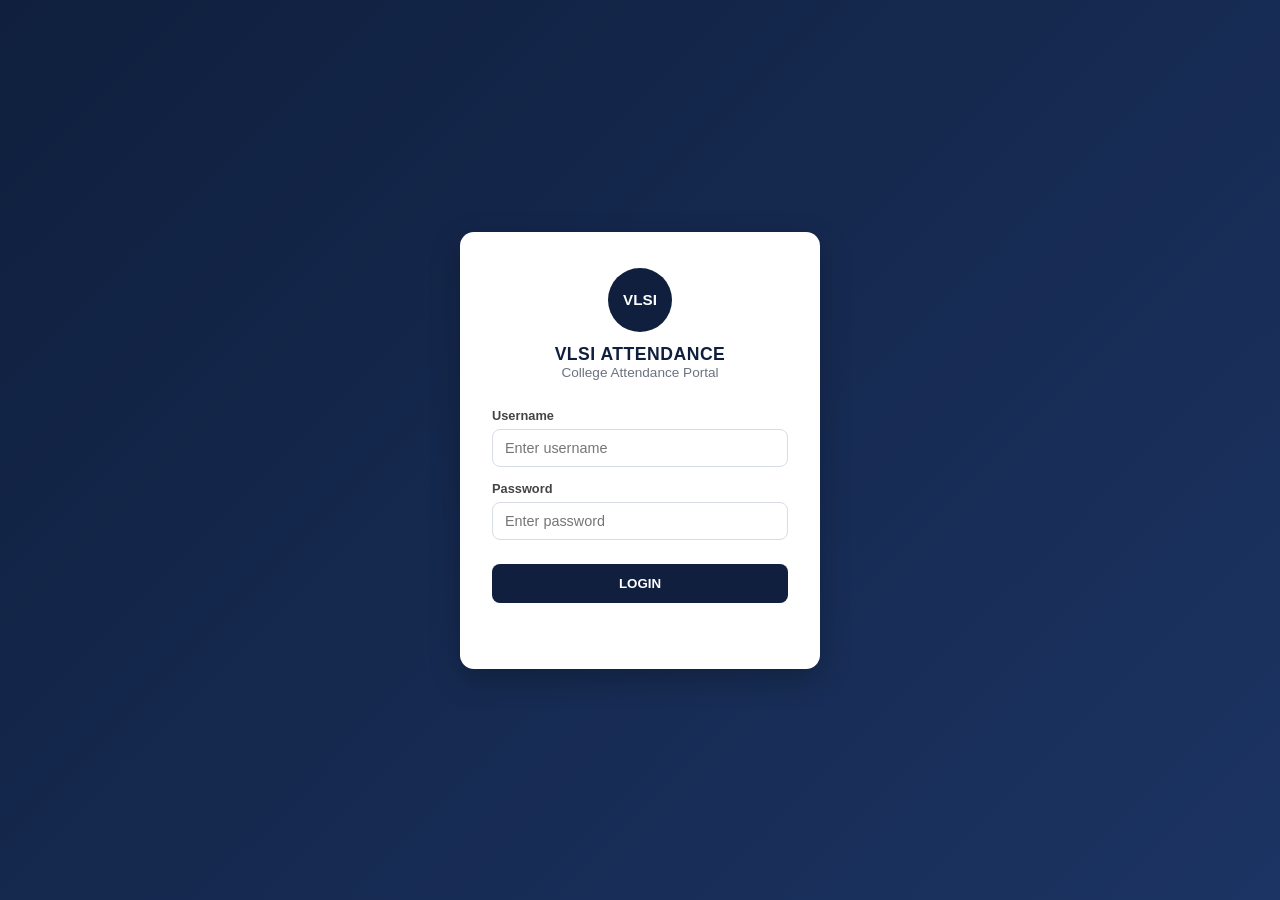
<file: index.html>
<!DOCTYPE html>
<html lang="en">
<head>
  <meta charset="UTF-8">
  <meta name="viewport" content="width=device-width, initial-scale=1.0">
  <meta name="theme-color" content="#0f1f3d">
  <link rel="manifest" href="manifest.json">
  <link rel="icon" href="icons/icon-192.png">
  <link rel="apple-touch-icon" href="icons/icon-192.png">
  <meta http-equiv="refresh" content="0; url=login.html">
  <title>VLSI Attendance Management System</title>
</head>
<body>
  <p>Redirecting to <a href="login.html">login page</a>...</p>
</body>
</html>
</file>
<file: css/style.css>
/* ===== RESET / BASE ===== */
* {
  margin: 0;
  padding: 0;
  box-sizing: border-box;
}

body {
  font-family: 'Segoe UI', Arial, sans-serif;
  background: #f1f3f6;
  color: #1c2331;
  min-height: 100vh;
}

/* =========================================================
   LOGIN PAGE
   ========================================================= */
.login-body {
  display: flex;
  align-items: center;
  justify-content: center;
  min-height: 100vh;
  background: linear-gradient(135deg, #0f1f3d, #1c3463);
}

.login-card {
  background: #fff;
  border-radius: 14px;
  padding: 36px 32px;
  width: 100%;
  max-width: 360px;
  text-align: center;
  box-shadow: 0 10px 30px rgba(0, 0, 0, 0.25);
}

.login-logo-circle {
  width: 64px;
  height: 64px;
  border-radius: 50%;
  margin: 0 auto 12px;
  background: #0f1f3d;
  color: #fff;
  display: flex;
  align-items: center;
  justify-content: center;
  font-weight: 700;
  font-size: 0.95rem;
}

.login-card h1 {
  font-size: 1.1rem;
  color: #0f1f3d;
  letter-spacing: 0.5px;
}

.login-sub {
  color: #6b7280;
  font-size: 0.85rem;
  margin-bottom: 20px;
}

.login-card form {
  display: flex;
  flex-direction: column;
  text-align: left;
  gap: 6px;
}

.login-card label {
  font-size: 0.8rem;
  font-weight: 600;
  color: #444;
  margin-top: 8px;
}

.login-card input {
  padding: 10px 12px;
  border-radius: 8px;
  border: 1px solid #d8dce3;
  font-size: 0.9rem;
  outline: none;
}

.login-card input:focus {
  border-color: #0f1f3d;
}

.login-btn {
  margin-top: 18px;
  background: #0f1f3d;
  color: #fff;
  border: none;
  padding: 12px;
  border-radius: 8px;
  font-weight: 700;
  cursor: pointer;
  transition: background 0.2s ease;
}

.login-btn:hover {
  background: #182c54;
}

.login-error {
  color: #d23b3b;
  font-size: 0.8rem;
  margin-top: 8px;
  min-height: 16px;
  text-align: center;
}

.login-hint {
  margin-top: 16px;
  font-size: 0.72rem;
  color: #9aa1ad;
}

/* =========================================================
   HEADER / TOPBAR
   ========================================================= */
.topbar {
  background: #0f1f3d;
  color: #fff;
  display: flex;
  align-items: center;
  justify-content: space-between;
  padding: 16px 28px;
  flex-wrap: wrap;
  gap: 12px;
}

.brand {
  display: flex;
  align-items: center;
  gap: 12px;
}

.brand-logo-circle {
  width: 36px;
  height: 36px;
  border-radius: 50%;
  background: #fff;
  color: #0f1f3d;
  display: flex;
  align-items: center;
  justify-content: center;
  font-weight: 700;
  font-size: 0.7rem;
}

.brand h1 {
  font-size: 1.15rem;
  letter-spacing: 0.5px;
  font-weight: 700;
}

.topbar-right {
  display: flex;
  align-items: center;
  gap: 12px;
  flex-wrap: wrap;
}

.date-pill,
.total-pill {
  background: rgba(255, 255, 255, 0.08);
  border: 1px solid rgba(255, 255, 255, 0.2);
  padding: 8px 14px;
  border-radius: 8px;
  font-size: 0.85rem;
  font-weight: 600;
}

.nav-link {
  color: #fff;
  text-decoration: none;
  background: rgba(255, 255, 255, 0.08);
  border: 1px solid rgba(255, 255, 255, 0.2);
  padding: 8px 14px;
  border-radius: 8px;
  font-size: 0.85rem;
  font-weight: 600;
}

.nav-link:hover {
  background: rgba(255, 255, 255, 0.18);
}

.logout-btn {
  background: #d23b3b;
  color: #fff;
  border: none;
  padding: 9px 16px;
  border-radius: 8px;
  font-weight: 700;
  font-size: 0.8rem;
  cursor: pointer;
}

.logout-btn:hover {
  background: #b92f2f;
}

/* =========================================================
   LAYOUT
   ========================================================= */
.container {
  max-width: 1300px;
  margin: 24px auto;
  padding: 0 20px;
}

.dashboard-card {
  background: #fff;
  border-radius: 12px;
  box-shadow: 0 4px 14px rgba(15, 31, 61, 0.08);
  padding: 24px;
  margin-bottom: 24px;
}

.dashboard-header {
  display: flex;
  align-items: center;
  justify-content: space-between;
  flex-wrap: wrap;
  gap: 16px;
  margin-bottom: 20px;
}

.section-header-row {
  display: flex;
  align-items: center;
  justify-content: space-between;
  flex-wrap: wrap;
  gap: 12px;
  margin-bottom: 16px;
}

.class-title {
  font-size: 1.4rem;
  font-weight: 700;
  color: #0f1f3d;
}

.class-sub {
  color: #6b7280;
  font-size: 0.9rem;
  margin-top: 2px;
}

.checkbox-label {
  display: flex;
  align-items: center;
  gap: 6px;
  font-size: 0.85rem;
  font-weight: 600;
  color: #444;
  cursor: pointer;
}

/* =========================================================
   SUMMARY CARDS
   ========================================================= */
.summary-cards {
  display: flex;
  gap: 14px;
  flex-wrap: wrap;
}

.summary-card {
  display: flex;
  align-items: center;
  gap: 10px;
  padding: 10px 18px;
  border-radius: 10px;
  border: 1px solid;
  min-width: 130px;
}

.summary-card.present {
  background: #eafaf0;
  border-color: #b9ecc9;
}

.summary-card.absent {
  background: #fdecec;
  border-color: #f6c5c5;
}

.summary-card.onduty {
  background: #fdf3df;
  border-color: #f4dba0;
}

.summary-card.total {
  background: #eaf0fd;
  border-color: #b9cdec;
}

.summary-icon {
  font-size: 1.4rem;
}

.summary-label {
  font-size: 0.8rem;
  font-weight: 600;
  color: #555;
}

.summary-count {
  font-size: 1.3rem;
  font-weight: 700;
}

.summary-card.present .summary-count { color: #1f9d55; }
.summary-card.absent .summary-count { color: #d23b3b; }
.summary-card.onduty .summary-count { color: #c98a13; }
.summary-card.total .summary-count { color: #2452b3; }

/* =========================================================
   BUTTONS
   ========================================================= */
.save-btn {
  background: #0f1f3d;
  color: #fff;
  border: none;
  padding: 12px 22px;
  border-radius: 8px;
  font-weight: 700;
  font-size: 0.9rem;
  cursor: pointer;
  transition: background 0.2s ease, transform 0.1s ease;
  white-space: nowrap;
}

.save-btn:hover {
  background: #182c54;
}

.save-btn:active {
  transform: scale(0.97);
}

.save-btn:disabled {
  opacity: 0.6;
  cursor: not-allowed;
}

.btn-outline {
  background: #fff;
  color: #0f1f3d;
  border: 1px solid #c7cedb;
  padding: 9px 16px;
  border-radius: 8px;
  font-weight: 600;
  font-size: 0.82rem;
  cursor: pointer;
  white-space: nowrap;
}

.btn-outline:hover {
  background: #f1f3f6;
}

/* =========================================================
   SEARCH / FILTER BAR
   ========================================================= */
.filter-bar {
  display: flex;
  gap: 12px;
  flex-wrap: wrap;
  margin-bottom: 16px;
  align-items: center;
}

.search-input {
  flex: 1;
  min-width: 220px;
  padding: 10px 14px;
  border-radius: 8px;
  border: 1px solid #d8dce3;
  font-size: 0.88rem;
  outline: none;
}

.search-input:focus {
  border-color: #0f1f3d;
}

.filter-select,
.date-input {
  padding: 10px 12px;
  border-radius: 8px;
  border: 1px solid #d8dce3;
  font-size: 0.88rem;
  outline: none;
  background: #fff;
}

.range-label {
  font-size: 0.85rem;
  font-weight: 600;
  color: #444;
  display: flex;
  align-items: center;
  gap: 6px;
}

.export-bar {
  display: flex;
  gap: 10px;
  flex-wrap: wrap;
  margin-bottom: 16px;
}

/* =========================================================
   TABLE
   ========================================================= */
.table-wrapper {
  overflow-x: auto;
  border: 1px solid #e5e7eb;
  border-radius: 10px;
}

.attendance-table {
  width: 100%;
  border-collapse: collapse;
  min-width: 600px;
}

.attendance-table thead {
  background: #0f1f3d;
  color: #fff;
}

.attendance-table th {
  text-align: left;
  padding: 12px 16px;
  font-size: 0.85rem;
  font-weight: 600;
}

.attendance-table td {
  padding: 10px 16px;
  font-size: 0.9rem;
  border-bottom: 1px solid #eef0f3;
}

.attendance-table tbody tr:hover {
  background: #f8f9fb;
}

.attendance-table tbody tr.low-attendance {
  background: #fdecec;
}

.attendance-table tbody tr.low-attendance:hover {
  background: #fbd9d9;
}

/* =========================================================
   STATUS DROPDOWN
   ========================================================= */
.status-select {
  padding: 8px 12px;
  border-radius: 8px;
  font-weight: 600;
  font-size: 0.85rem;
  border: 1px solid;
  cursor: pointer;
  outline: none;
  min-width: 130px;
}

.status-select.present {
  background: #eafaf0;
  color: #1f9d55;
  border-color: #b9ecc9;
}

.status-select.absent {
  background: #fdecec;
  color: #d23b3b;
  border-color: #f6c5c5;
}

.status-select.onduty {
  background: #fdf3df;
  color: #c98a13;
  border-color: #f4dba0;
}

/* =========================================================
   PERCENTAGE BADGE
   ========================================================= */
.percentage-badge {
  display: inline-block;
  padding: 4px 12px;
  border-radius: 20px;
  font-weight: 700;
  font-size: 0.85rem;
}

.percentage-badge.good {
  background: #eafaf0;
  color: #1f9d55;
}

.percentage-badge.low {
  background: #fdecec;
  color: #d23b3b;
}

/* =========================================================
   LEGEND
   ========================================================= */
.legend {
  display: flex;
  gap: 22px;
  justify-content: center;
  margin-top: 18px;
  flex-wrap: wrap;
  font-size: 0.85rem;
  color: #444;
}

.legend-item {
  display: flex;
  align-items: center;
  gap: 6px;
}

.dot {
  width: 12px;
  height: 12px;
  border-radius: 50%;
  display: inline-block;
}

.dot.present { background: #1f9d55; }
.dot.absent { background: #d23b3b; }
.dot.onduty { background: #c98a13; }

/* =========================================================
   STATUS MESSAGE
   ========================================================= */
.status-msg {
  text-align: center;
  margin-top: 14px;
  font-weight: 600;
  font-size: 0.9rem;
  min-height: 20px;
}

.status-msg.success { color: #1f9d55; }
.status-msg.error { color: #d23b3b; }
.status-msg.loading { color: #c98a13; }

/* =========================================================
   FOOTER
   ========================================================= */
.footer {
  text-align: center;
  padding: 18px;
  color: #8b93a3;
  font-size: 0.8rem;
}

/* =========================================================
   RESPONSIVE
   ========================================================= */
@media (max-width: 768px) {
  .dashboard-header {
    flex-direction: column;
    align-items: flex-start;
  }

  .summary-cards {
    width: 100%;
  }

  .summary-card {
    flex: 1;
    min-width: 100px;
  }

  .save-btn {
    width: 100%;
  }

  .brand h1 {
    font-size: 0.95rem;
  }

  .topbar-right {
    width: 100%;
    justify-content: space-between;
  }
}

@media (max-width: 480px) {
  .summary-cards {
    flex-direction: column;
  }

  .summary-card {
    width: 100%;
  }
}

/* =========================================================
   PRINT STYLES
   ========================================================= */
@media print {
  .topbar, .filter-bar, .export-bar, .save-btn, .btn-outline,
  .logout-btn, .nav-link, .footer, .no-print, #refreshBtn {
    display: none !important;
  }

  body {
    background: #fff;
  }

  .dashboard-card {
    box-shadow: none;
    border: 1px solid #ccc;
  }
}
</file>
